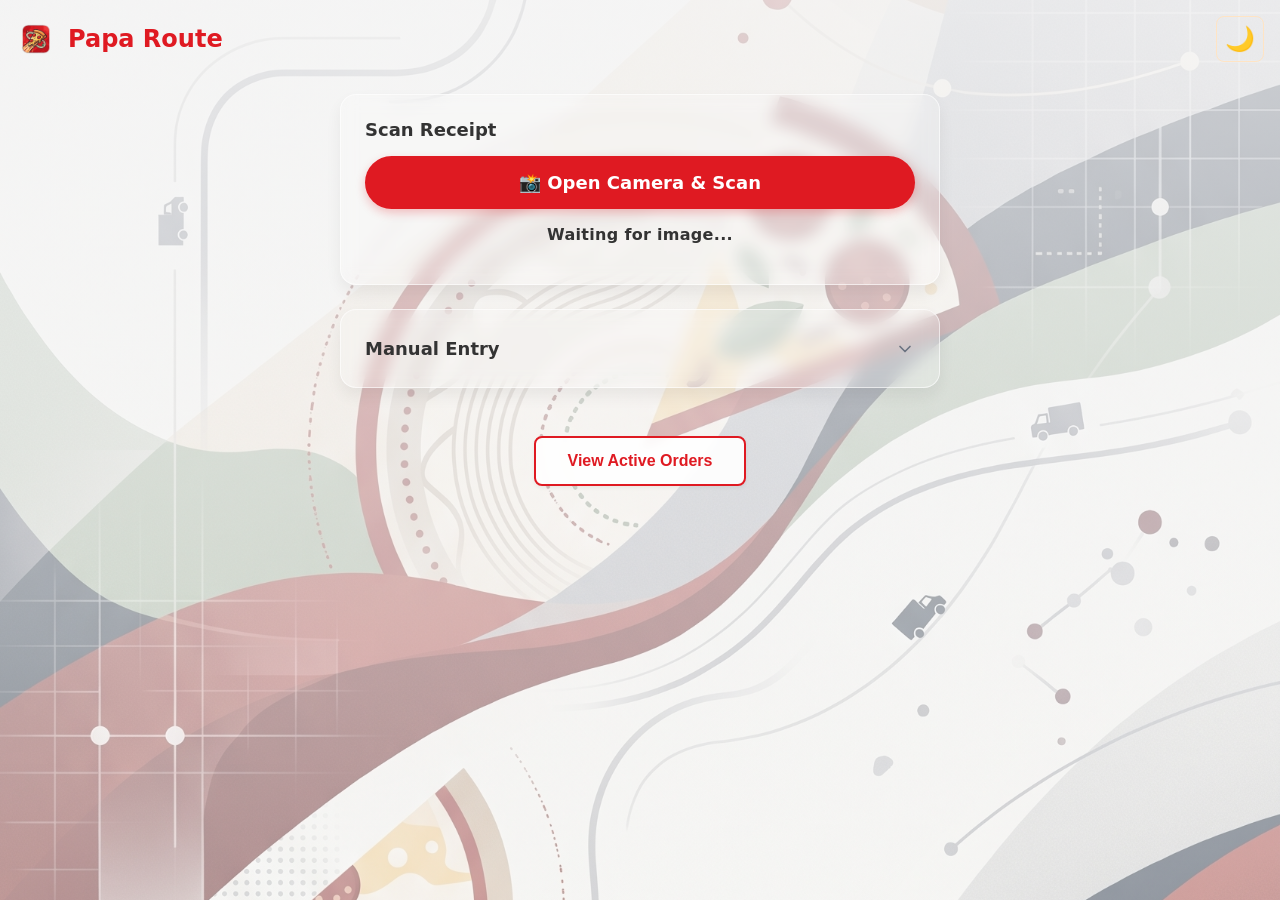
<file: index.html>
<!doctype html>
<html lang="en">
  <head>
    <meta charset="UTF-8" />
    <meta name="viewport" content="width=device-width, initial-scale=1.0" />
    <title>Delivery Scanner</title>
    <link rel="stylesheet" href="styles.css" />
    <script defer src="script.js"></script>
    <link rel="manifest" href="manifest.json" />
    <meta name="theme-color" content="#df1a22" />
    <meta name="apple-mobile-web-app-capable" content="yes" />
    <meta
      name="apple-mobile-web-app-status-bar-style"
      content="black-translucent"
    />
    <link rel="apple-touch-icon" href="icon-192.png" />
  </head>
  <body>
    <header>
      <div>
        <img src="logo192.png" alt="Papa Routes" class="header-icon" />
        <h1>Papa Route</h1>
      </div>
      <button id="themeToggle">🌙</button>
    </header>
    <main>
      <div class="card">
        <strong class="section-title">Scan Receipt</strong>
        <!-- Pill-shaped primary action button -->
        <label for="cameraInput" class="custom-file-upload pill-btn">
          📸 Open Camera & Scan
        </label>
        <input
          type="file"
          accept="image/*"
          capture="environment"
          id="cameraInput"
        />
        <p id="status">Waiting for image...</p>
      </div>

      <div class="card">
        <!-- Tappable Header -->
        <div class="collapse-header" onclick="toggleManualEntry()">
          <strong class="section-title" style="margin: 0">Manual Entry</strong>
          <svg
            id="manual-chevron"
            width="20"
            height="20"
            viewBox="0 0 24 24"
            fill="none"
            stroke="currentColor"
            stroke-width="2"
            stroke-linecap="round"
            stroke-linejoin="round"
          >
            <path d="M6 9l6 6 6-6" />
          </svg>
        </div>

        <!-- Collapsible Form Wrapper (Collapsed by default) -->
        <div id="manual-form-wrapper" class="collapse-grid">
          <div class="collapse-inner">
            <div class="form-content-spacing">
              <div class="input-group">
                <span class="input-icon">📞</span>
                <input type="tel" id="manualPhone" placeholder="Phone Number" />
              </div>

              <div class="input-group">
                <span class="input-icon">📍</span>
                <input
                  type="text"
                  id="manualAddress"
                  placeholder="Full Address"
                />
              </div>

              <div class="input-group">
                <span class="input-icon">💲</span>
                <input
                  type="number"
                  step="0.01"
                  id="manualTotal"
                  placeholder="Total Price"
                />
              </div>

              <!-- Manual Entry Options -->
              <div class="payment-type-group">
                <input
                  type="radio"
                  id="manualCash"
                  name="manualPayment"
                  value="Cash"
                  class="hidden-radio"
                />
                <label for="manualCash" class="toggle-btn">💵 Cash</label>

                <input
                  type="radio"
                  id="manualCredit"
                  name="manualPayment"
                  value="Credit"
                  class="hidden-radio"
                  checked
                />
                <label for="manualCredit" class="toggle-btn">💳 Credit</label>
              </div>

              <div class="priority-toggle">
                <input type="checkbox" id="manualPriority" />
                <label for="manualPriority">⚠️ Running Late (Prioritize)</label>
              </div>

              <button id="addManualBtn" class="btn-green">Add Delivery</button>
            </div>
          </div>
        </div>
      </div>

      <button
        class="btn-outline btn-view-orders"
        onclick="window.location.href = 'orders.html'"
      >
        View Active Orders
      </button>
    </main>

    <div id="reviewModal" class="modal hidden">
      <div class="card modal-content">
        <strong class="section-title">Review Scanned Order</strong>
        <div class="input-group">
          <span class="input-icon">📞</span>
          <input type="tel" id="reviewPhone" placeholder="Phone Number" />
        </div>
        <div class="input-group">
          <span class="input-icon">📍</span>
          <input type="text" id="reviewAddress" placeholder="Full Address" />
        </div>
        <div class="input-group">
          <span class="input-icon">💲</span>
          <input
            type="number"
            step="0.01"
            id="reviewTotal"
            placeholder="Total Price"
          />
        </div>

        <!-- Review Modal Options -->
        <div class="payment-type-group">
          <input
            type="radio"
            id="reviewCash"
            name="reviewPayment"
            value="Cash"
            class="hidden-radio"
          />
          <label for="reviewCash" class="toggle-btn">💵 Cash</label>

          <input
            type="radio"
            id="reviewCredit"
            name="reviewPayment"
            value="Credit"
            class="hidden-radio"
            checked
          />
          <label for="reviewCredit" class="toggle-btn">💳 Credit</label>
        </div>

        <div class="priority-toggle">
          <input type="checkbox" id="reviewPriority" />
          <label for="reviewPriority">⚠️ Running Late (Prioritize)</label>
        </div>

        <div class="order-actions">
          <button id="cancelReviewBtn" class="btn-dark">Cancel</button>
          <button id="confirmReviewBtn" class="btn-green">Confirm</button>
        </div>
      </div>
    </div>

    <div id="toastNotification" class="toast">
      <span>✅ Order Added</span>
      <a href="orders.html" class="toast-link">View Route ➔</a>
    </div>
  </body>
</html>
</file>
<file: styles.css>
:root {
  --pj-red: #df1a22;
  --pj-green: #005f32;
  --pj-dark: #333333;
  --bg: #f4f4f5;
}

[data-theme="dark"] {
  --bg: #0a192f; /* Deep Midnight Navy */
  --pj-dark: #f8fafc;
}

body[data-theme="dark"] {
  background-image:
    linear-gradient(rgba(10, 25, 47, 0.85), rgba(10, 25, 47, 0.95)),
    url("pizza-bg.jpeg");
}

body[data-theme="dark"] .card,
body[data-theme="dark"] li {
  background: rgba(17, 34, 64, 0.85); /* Elevated navy for cards */
  border-color: rgba(255, 255, 255, 0.15);
  box-shadow: 0 8px 16px rgba(0, 0, 0, 0.4);
}

body[data-theme="dark"] .modal-content {
  background-color: #0a192f;
  border-color: rgba(255, 255, 255, 0.1);
}

body[data-theme="dark"] input::placeholder {
  color: #94a3b8; /* Soft blue-gray for readability */
  opacity: 1;
}

body[data-theme="dark"] input[type="text"],
body[data-theme="dark"] input[type="number"],
body[data-theme="dark"] input[type="tel"] {
  background-color: #233554; /* Distinct input background */
  border-color: #30426b;
  color: white;
}

body[data-theme="dark"] .custom-file-upload {
  background-color: rgba(223, 26, 34, 0.15);
}

body[data-theme="dark"] .toggle-btn,
body[data-theme="dark"] .payment-toggle label,
body[data-theme="dark"] .priority-toggle label {
  background-color: #233554;
  border-color: #30426b;
  color: #cbd5e1;
}

body[data-theme="dark"] .phone-row {
  background-color: rgba(255, 255, 255, 0.05);
  color: darkslategrey;
}

body[data-theme="dark"] .input-icon {
  opacity: 1;
  filter: brightness(1.2);
}

body[data-theme="dark"] .btn-icon {
  background-color: aliceblue;
  border-color: #30426b;
  color: #cbd5e1;
}

body[data-theme="dark"] .btn-outline {
  background-color: rgba(17, 34, 64, 0.9);
  color: #f87171;
  border-color: #f87171;
}

body[data-theme="dark"] .btn-outline:active {
  background-color: #f87171;
  color: #0a192f;
}

body[data-theme="dark"] .empty-state img {
  mix-blend-mode: normal;
  filter: brightness(0.9) drop-shadow(0 8px 16px rgba(0, 0, 0, 0.5));
}

body[data-theme="dark"] .empty-subtitle {
  color: #94a3b8;
}

body[data-theme="dark"] .phone-link:active {
  background-color: rgba(255, 255, 255, 0.1);
}

body[data-theme="dark"] .phone-link {
  border: 1px solid rgba(255, 255, 255, 0.2); /* Visible border for dark mode */
  background-color: rgba(255, 255, 255, 0.05);
}

body[data-theme="dark"] .phone-link:active {
  background-color: rgba(255, 255, 255, 0.15);
}

header > div {
  display: flex;
  align-items: center;
  gap: 12px;
}
#themeToggle {
  width: auto;
  margin: 0;
  padding: 8px;
  background: transparent;
  border: 1px solid bisque;
  font-size: 24px;
  box-shadow: none;
  margin-left: auto;
}
body {
  font-family: system-ui, sans-serif;
  margin: 0;
  background-color: var(--bg);
  background-image:
    linear-gradient(rgba(244, 244, 245, 0.8), rgba(244, 244, 245, 0.5)),
    url("pizza-bg.jpeg");
  background-size: cover;
  background-position: center;
  background-attachment: fixed;
  color: var(--pj-dark);
  height: 100dvh;
  display: flex;
  flex-direction: column;
  overflow: hidden;
}
header {
  background-color: transparent;
  color: white;
  padding: 16px;
  display: flex;
  align-items: center;
  justify-content: center;
  gap: 12px;
}

.header-icon {
  width: 40px;
  height: 40px;
  border-radius: 8px;
}

h1 {
  margin: 0;
  font-size: 24px;
  color: var(--pj-red);
}
main {
  flex: 1;
  padding: 16px;
  max-width: 1000px;
  width: 100%;
  box-sizing: border-box;
  margin: 0 auto;
  display: flex;
  flex-direction: column;
  justify-content: flex-start; /* Changed from center so orders align at the top */
  overflow-y: auto; /* Enables vertical scrolling for the order list */
}
/* Centered Cards with Frosted Glass Effect */
.card {
  background: rgba(255, 255, 255, 0.2);
  backdrop-filter: blur(8px);
  -webkit-backdrop-filter: blur(8px);
  border: 1px solid rgba(255, 255, 255, 0.6);
  padding: 24px;
  border-radius: 16px;
  box-shadow: 0 8px 16px rgba(0, 0, 0, 0.06);
  margin-bottom: 24px;
  max-width: 600px;
  margin-left: auto;
  margin-right: auto;
  width: 100%;
  box-sizing: border-box;
}
.text-center {
  text-align: center;
}

.section-title {
  display: block;
  font-size: 18px;
  margin-bottom: 16px;
  color: var(--pj-dark);
}

.input-group {
  position: relative;
  margin-top: 12px;
  width: 100%;
}

.input-icon {
  position: absolute;
  left: 14px;
  top: 50%;
  transform: translateY(-50%);
  font-size: 18px;
  pointer-events: none;
  z-index: 2;
}

input[type="text"],
input[type="number"],
input[type="tel"] {
  position: relative;
  width: 100%;
  box-sizing: border-box;
  padding: 14px 16px 14px 44px;
  margin-top: 0;
  border: 1px solid #d1d5db;
  border-radius: 8px;
  font-size: clamp(11px, 3.6vw, 14px);
  background-color: #fafafa;
  transition: all 0.2s ease;
  z-index: 1;
}
input[type="text"]:hover,
input[type="number"]:hover,
input[type="tel"]:hover {
  border-color: #9ca3af;
  background-color: #ffffff;
}

input[type="text"]:focus,
input[type="number"]:focus,
input[type="tel"]:focus {
  outline: none;
  border-color: var(--pj-red, #df1a22);
  background-color: #ffffff;
  box-shadow: 0 0 0 3px rgba(223, 26, 34, 0.15);
}

/* Pill Button for Camera */
.custom-file-upload.pill-btn {
  display: block;
  width: 100%;
  box-sizing: border-box;
  text-align: center;
  background-color: var(--pj-red);
  color: white;
  border: none;
  border-radius: 50px;
  padding: 16px 24px;
  font-weight: bold;
  cursor: pointer;
  font-size: 18px;
  box-shadow: 0 4px 10px rgba(223, 26, 34, 0.25);
  transition: all 0.2s ease;
  margin-top: 8px;
}

.custom-file-upload.pill-btn:active {
  transform: translateY(2px);
  box-shadow: none;
  background-color: #c8161d;
}

/* Custom Camera Button */
input[type="file"] {
  display: none;
}
.custom-file-upload {
  display: block;
  width: 100%;
  box-sizing: border-box;
  padding: 20px;
  margin-top: 16px;
  background-color: #fffafb;
  border: 2px dashed var(--pj-red);
  border-radius: 8px;
  color: var(--pj-red);
  font-weight: bold;
  cursor: pointer;
  font-size: 18px;
  transition: background-color 0.2s;
}
.custom-file-upload:active {
  background-color: #fce8e9;
}
#status {
  margin-top: 16px;
  color: var(--pj-dark);
  font-size: 16px;
  font-weight: bold;
  text-align: center;
  letter-spacing: 0.3px;
  transition: color 0.2s ease;
}

/* Standard Buttons */
button {
  width: 100%;
  box-sizing: border-box;
  padding: 14px;
  margin-top: 16px;
  border: none;
  border-radius: 8px;
  font-size: 16px;
  font-weight: bold;
  cursor: pointer;
  transition: opacity 0.2s;
  background-color: var(--pj-red);
  color: white;
}
button:active {
  opacity: 0.8;
}
.btn-green {
  background-color: var(--pj-green);
}

/* Queue Grid */
ul {
  list-style: none;
  padding: 0;
  margin: 0;
  display: grid;
  gap: 16px;
}
@media (min-width: 768px) {
  ul {
    grid-template-columns: repeat(auto-fill, minmax(380px, 1fr));
  }
}
li {
  background: rgba(255, 255, 255, 0.3);
  backdrop-filter: blur(8px);
  -webkit-backdrop-filter: blur(8px);
  border: 1px solid rgba(255, 255, 255, 0.6);
  padding: 24px;
  border-radius: 16px;
  box-shadow: 0 8px 16px rgba(0, 0, 0, 0.06);
}
.order-actions {
  display: flex;
  gap: 12px;
  margin-top: 16px;
}
.order-actions button {
  margin-top: 0;
  padding: 10px;
}

/* Navigation Buttons */
.btn-google {
  background-color: #4285f4;
  color: white;
}
.btn-waze {
  background-color: #05c8f1;
  color: white;
  text-shadow: 0px 1px 2px rgba(0, 0, 0, 0.2);
}

/* Styling the phone row as a tappable "button" */
.phone-row {
  display: flex;
  align-items: center;
  justify-content: space-between;
  padding: 8px 12px;
  background-color: rgba(
    0,
    0,
    0,
    0.03
  ); /* Light background to signify interactiveness */
  border-radius: 6px;
  cursor: pointer;
  text-decoration: none;
  color: inherit;
  transition: background-color 0.2s ease;
}

.phone-row:hover {
  background-color: rgba(0, 0, 0, 0.06);
}

/* Disable interaction style when no phone is available */
.phone-row[href="tel:"] {
  pointer-events: none;
  background-color: transparent;
  color: #6b7280; /* Dimmed text */
}

.call-pill {
  background-color: #df1a22; /* Red accent or dark gray */
  color: white;
  font-size: 12px;
  font-weight: bold;
  padding: 4px 8px;
  border-radius: 4px;
}

/* Modal Overlay */
.modal {
  position: fixed;
  top: 0;
  left: 0;
  width: 100vw;
  height: 100dvh;
  background: rgba(0, 0, 0, 0.7);
  display: flex;
  align-items: center;
  justify-content: center;
  z-index: 1000;
}

.modal.hidden {
  display: none !important;
}

.modal-content {
  width: 90%;
  max-width: 450px;
  margin: 0;

  background: white;
  backdrop-filter: none;
  -webkit-backdrop-filter: none;
}

/* Payment & Priority Toggles */

.payment-type-group {
  display: flex;
  gap: 8px;
  width: 100%;
  margin-top: 12px;
}

/* Remove the old .hidden-radio:checked + .toggle-btn rule and replace with: */

/* Cash Active State (Green) */
input[value="Cash"]:checked + .toggle-btn {
  background-color: #f0fdf4;
  border-color: #16a34a;
  color: #15803d;
  box-shadow: 0 0 0 1px #16a34a;
}

/* Credit Active State (Blue) */
input[value="Credit"]:checked + .toggle-btn {
  background-color: #eff6ff;
  border-color: #3b82f6;
  color: #1d4ed8;
  box-shadow: 0 0 0 1px #3b82f6;
}

.hidden-radio {
  display: none;
}

.toggle-btn {
  flex: 1;
  text-align: center;
  padding: 12px;
  border: 1px solid #e5e7eb;
  border-radius: 8px;
  background-color: #ffffff;
  color: #6b7280;
  font-weight: 600;
  cursor: pointer;
  transition: all 0.2s ease;
}

.payment-toggle label,
.priority-toggle label {
  flex: 1;
  display: block;
  padding: 12px;
  text-align: center;
  border: 1px solid #d1d5db;
  border-radius: 8px;
  background: #fafafa;
  color: var(--pj-dark);
  font-weight: bold;
  cursor: pointer;
  transition: all 0.2s;
  user-select: none;
}
.priority-toggle {
  margin-top: 12px;
}

.priority-toggle input[type="checkbox"]:checked + label {
  background: #fbbf24; /* Warning Amber */
  color: #000;
  border-color: #f59e0b;
}

/* Dynamic scaling for order details */
.dynamic-text {
  display: flex;
  align-items: flex-start;
  gap: 8px;
  font-size: clamp(11px, 3.6vw, 16px);
  margin-bottom: 12px;
  line-height: 1.4;
  word-wrap: break-word;
}

/* Empty Queue State */
.empty-state {
  text-align: center;
  margin-top: 60px;
  padding: 20px;
}

/* Empty Queue State */
/* Empty Queue State */
.empty-state {
  text-align: center;
  margin-top: 10vh;
  padding: 20px;
  display: flex;
  flex-direction: column;
  align-items: center;
  grid-column: 1 / -1;
}

.empty-state img {
  width: clamp(140px, 20vw, 220px);
  height: auto;
  margin-bottom: 24px;
  mix-blend-mode: multiply;
}

.empty-state h2 {
  margin: 0 0 8px 0;
  color: var(--pj-dark);
  font-size: 22px;
}

.empty-state p {
  margin: 0;
  color: #6b7280;
  font-size: 16px;
}

/* Compact Back Button */
.btn-back {
  width: fit-content;
  padding: 10px 24px;
  margin-top: 0;
  justify-content: flex-end;
}

.btn-outline {
  background-color: rgba(255, 255, 255, 0.9);
  backdrop-filter: blur(4px);
  -webkit-backdrop-filter: blur(4px);
  color: var(--pj-red);
  border: 2px solid var(--pj-red);
  transition: all 0.2s ease;
  box-shadow: 0 2px 4px rgba(0, 0, 0, 0.05);
}

.btn-outline:active {
  background-color: var(--pj-red);
  color: white;
}

/* Compact and Center the View Orders Button */
.btn-view-orders {
  width: fit-content;
  margin: 24px auto 0 auto; /* Centers the button horizontally */
  padding: 14px 32px;
  display: block;
}

.btn-icon {
  display: inline-flex;
  align-items: center;
  justify-content: center;
  width: 36px;
  height: 36px;
  background-color: #ffffff;
  color: #4b5563;
  border: 1px solid #e5e7eb;
  border-radius: 8px;
  cursor: pointer;
  padding: 0;
  transition: all 0.15s ease;
  box-shadow: 0 1px 2px rgba(0, 0, 0, 0.05);
}

.btn-icon:hover:not(:disabled) {
  background-color: #f3f4f6;
  color: #111827;
  border-color: #d1d5db;
}

.btn-icon:active:not(:disabled) {
  transform: scale(0.92);
  background-color: #e5e7eb;
}

.btn-icon:disabled {
  opacity: 0.3;
  cursor: not-allowed;
  box-shadow: none;
  background-color: transparent;
}

.priority-toggle input[type="checkbox"] {
  display: none;
}
.payment-toggle input[type="checkbox"]:checked + label {
  background: #10b981;
  color: white;
  border-color: #059669;
}

/* Header styling */
.collapse-header {
  display: flex;
  justify-content: space-between;
  align-items: center;
  cursor: pointer;
  padding: 4px 0;
  user-select: none;
}

#manual-chevron {
  transition: transform 0.3s ease;
  color: #6b7280; /* Subtle gray */
}

/* The Magic Grid Animation */
.collapse-grid {
  display: grid;
  grid-template-rows: 0fr;
  transition: grid-template-rows 0.3s ease-out;
}

.collapse-grid.open {
  grid-template-rows: 1fr;
}

.collapse-inner {
  overflow: hidden;
}

/* Spacing for the form so it doesn't jump weirdly during animation */
.form-content-spacing {
  padding-top: 16px;
  display: flex;
  flex-direction: column;
  gap: 12px;
}

/* Toggled icon state */
.rotate-180 {
  transform: rotate(180deg) !important;
}

.toast {
  position: fixed;
  bottom: 24px;
  left: 50%;
  transform: translate(-50%, 20px);
  background-color: #111827;
  color: white;
  padding: 12px 16px 12px 20px;
  border-radius: 50px;
  display: flex;
  align-items: center;
  gap: 16px;
  box-shadow: 0 10px 25px rgba(0, 0, 0, 0.2);
  z-index: 2000;
  font-weight: 600;
  opacity: 0;
  pointer-events: none;
  transition: all 0.3s cubic-bezier(0.4, 0, 0.2, 1);

  /* Fix for mobile squashing */
  width: max-content;
  max-width: 90vw;
  white-space: nowrap;
}

.toast-link {
  color: #38bdf8;
  text-decoration: none;
  background: rgba(255, 255, 255, 0.1);
  padding: 8px 16px;
  border-radius: 50px;
  font-size: 14px;
  transition: background 0.2s ease;
  white-space: nowrap;
}

.toast.show {
  opacity: 1;
  transform: translate(-50%, 0);
  pointer-events: auto;
}

.toast-link:active {
  background: rgba(255, 255, 255, 0.2);
}

.compact-order {
  padding: 12px;
  margin-bottom: 12px;
  display: flex;
  flex-direction: column;
  gap: 8px;
}

.order-address {
  font-size: 16px;
  font-weight: 700;
  line-height: 1.3;
  display: block;
}

.order-grid {
  display: grid;
  grid-template-columns: 1fr 1fr;
  gap: 4px 8px;
  font-size: 14px;
}

.grid-item {
  white-space: nowrap;
  overflow: hidden;
  text-overflow: ellipsis;
}

.order-actions-row {
  display: flex;
  gap: 8px;
  margin-top: 4px;
}

.btn-compact {
  padding: 8px;
  font-size: 14px;
  border-radius: 8px;
  flex: 1; /* Makes buttons share the row evenly */
  border: none;
  font-weight: 600;
}

.btn-route {
  background-color: #3b82f6;
  color: white;
}
.btn-edit {
  background-color: #4b5563;
  color: white;
  flex: 0.5;
}
.btn-done {
  background-color: #16a34a;
  color: white;
}

.order-actions-grid {
  display: grid;
  grid-template-columns: 1fr 1fr;
  gap: 8px;
  margin-top: 8px;
}

.phone-link {
  color: inherit;
  padding: 4px 8px;
  border-radius: 6px;
  border: 1px solid rgba(0, 0, 0, 0.15); /* Visible border for light mode */
  background-color: rgba(255, 255, 255, 0.3);
  display: flex;
  align-items: center;
  justify-content: space-between;
  gap: 6px;
  transition: all 0.2s ease;
}

.phone-link:active {
  background-color: rgba(0, 0, 0, 0.1);
  transform: scale(0.98);
}
@media (max-height: 700px) {
  main {
    padding: 12px;
    justify-content: flex-start;
  }
  .card {
    padding: 16px;
    margin-bottom: 12px;
  }
  .custom-file-upload {
    padding: 14px;
    margin-top: 12px;
  }
  input[type="text"],
  input[type="number"],
  input[type="tel"] {
    padding: 12px 16px 12px 46px;
    margin-top: 8px;
  }
  button {
    padding: 12px;
    margin-top: 12px;
  }
  #status {
    margin-top: 20px;
  }
}
</file>
